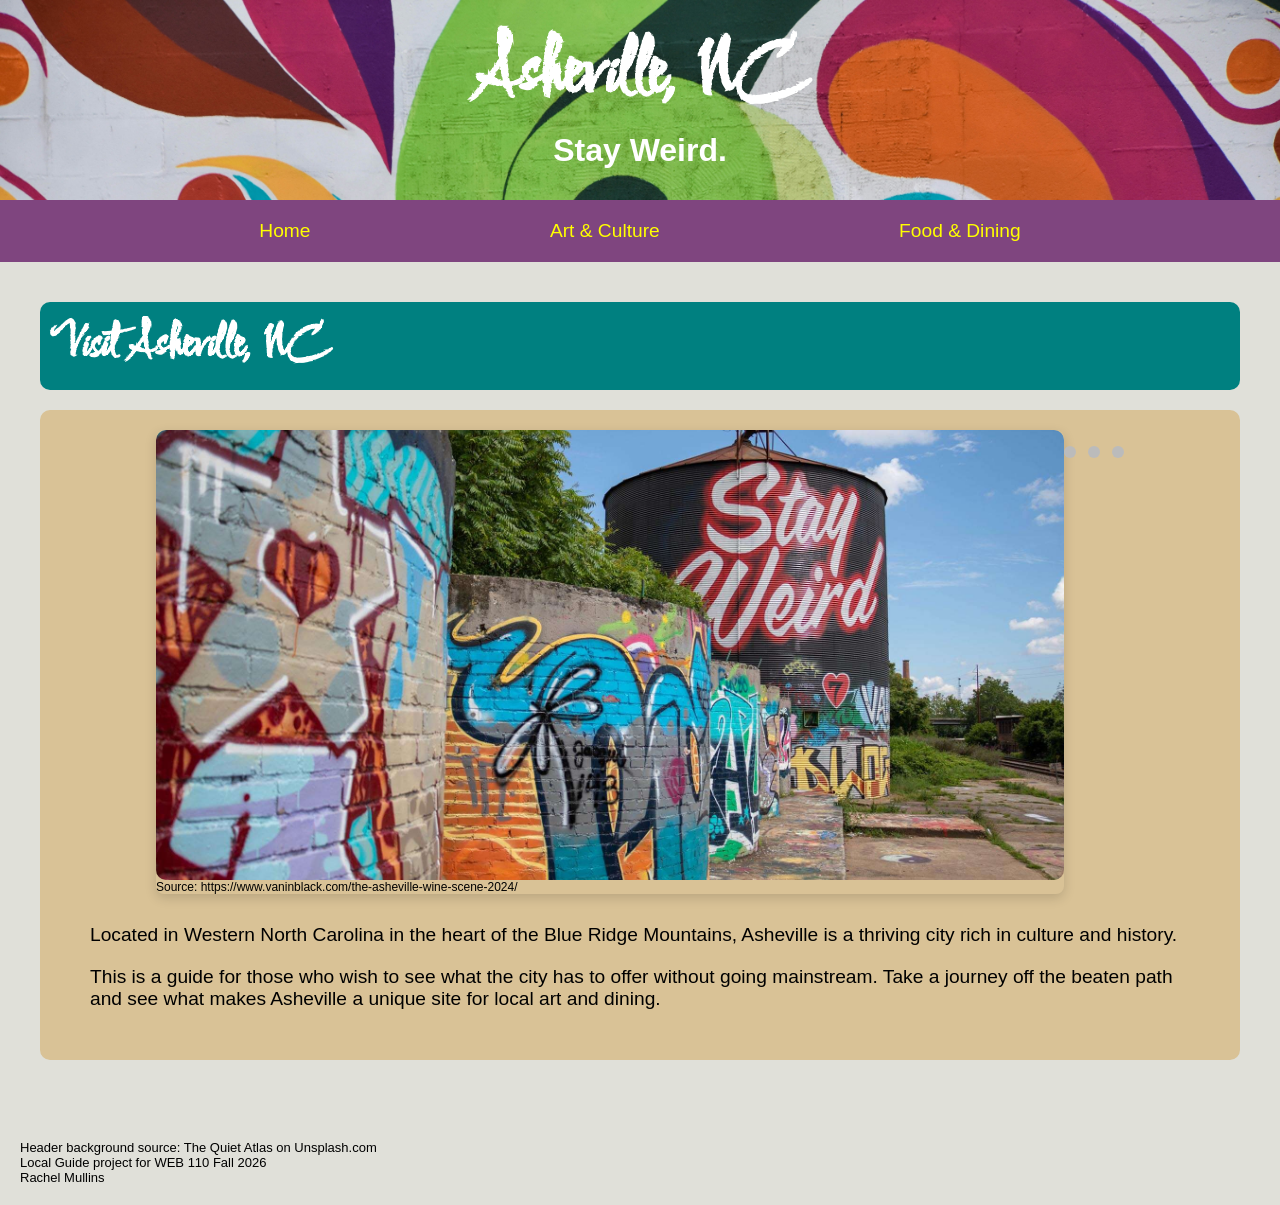
<file: local-guide/index.html>
<!DOCTYPE html>
<html lang="en">

<head>
  <meta charset="UTF-8">
  <meta name="viewport" content="width=device-width, initial-scale=1.0">
  <link rel="preconnect" href="https://fonts.googleapis.com">
  <link rel="preconnect" href="https://fonts.gstatic.com" crossorigin>
  <link href="https://fonts.googleapis.com/css2?family=Comforter+Brush&display=swap" rel="stylesheet">
  <link rel="stylesheet" href="css/style.css">
  <title>Asheville, NC - Home</title>
</head>

<body>

  <div class="sticky">

    <header class="header">
      <h1 class="comforter-brush-regular">Asheville, NC</h1>
      <h3>Stay Weird.</h3>
    </header>

    <nav>
      <ul class="main-menu">
        <li><a href="index.html">Home</a></li>
        <li><a href="art-culture.html">Art & Culture</a></li>
        <li><a href="food-dining.html">Food & Dining</a></li>
      </ul>
    </nav>

  </div>

  <main class="main">
   
    <div class="title"><h2>Visit Asheville, NC</h2></div>

      <div class="container3">

        <div class="carousel-container">
          <div class="carousel-slider">
            <!-- slide 1 -->
             <div class="carousel-slide" id="slide1">
              <img src="images/asheville-weird.jpg" alt="Stay Weird mural" />
              <p class="source">Source: https://www.vaninblack.com/the-asheville-wine-scene-2024/</p>
            </div>
            <!--- slide 2 -->
            <div class="carousel-slide" id="slide2">
              <img src="images/asheville-city2.jpg" alt="Ashevilly cityscape" />
              <p class="source">Source: https://en.wikipedia.org/wiki/Asheville,_North_Carolina</p>
            </div>
            <!-- slide 3 -->
             <div class="carousel-slide" id="slide3">
              <img src="images/asheville-city.avif" alt="Asheville cityscape at sunset" />
              <p class="source">Source: https://www.christiesrealestate.com/guides/asheville-nc/</p>
             </div>
          </div>

          <div class="carousel-nav">
            <a href="#slide1" class="nav-dot"></a>
            <a href="#slide2" class="nav-dot"></a>
            <a href="#slide3" class="nav-dot"></a>
          </div>

        </div>

        <div class="desc3"><p class="text">Located in Western North Carolina in the heart of the Blue Ridge Mountains, Asheville is a thriving city rich in culture and history.</p>
        <p class="text">This is a guide for those who wish to see what the city has to offer without going mainstream. Take a journey off the beaten path and see what makes Asheville a unique site for local art and dining.</p></div>
      
      </div>

    </div>
    
  </main>

  <footer class="footer">
    <p>Header background source: The Quiet Atlas on Unsplash.com</p>
    <p>Local Guide project for WEB 110 Fall 2026</p>
    <p>Rachel Mullins</p>
  </footer>

</body>
</html>
</file>
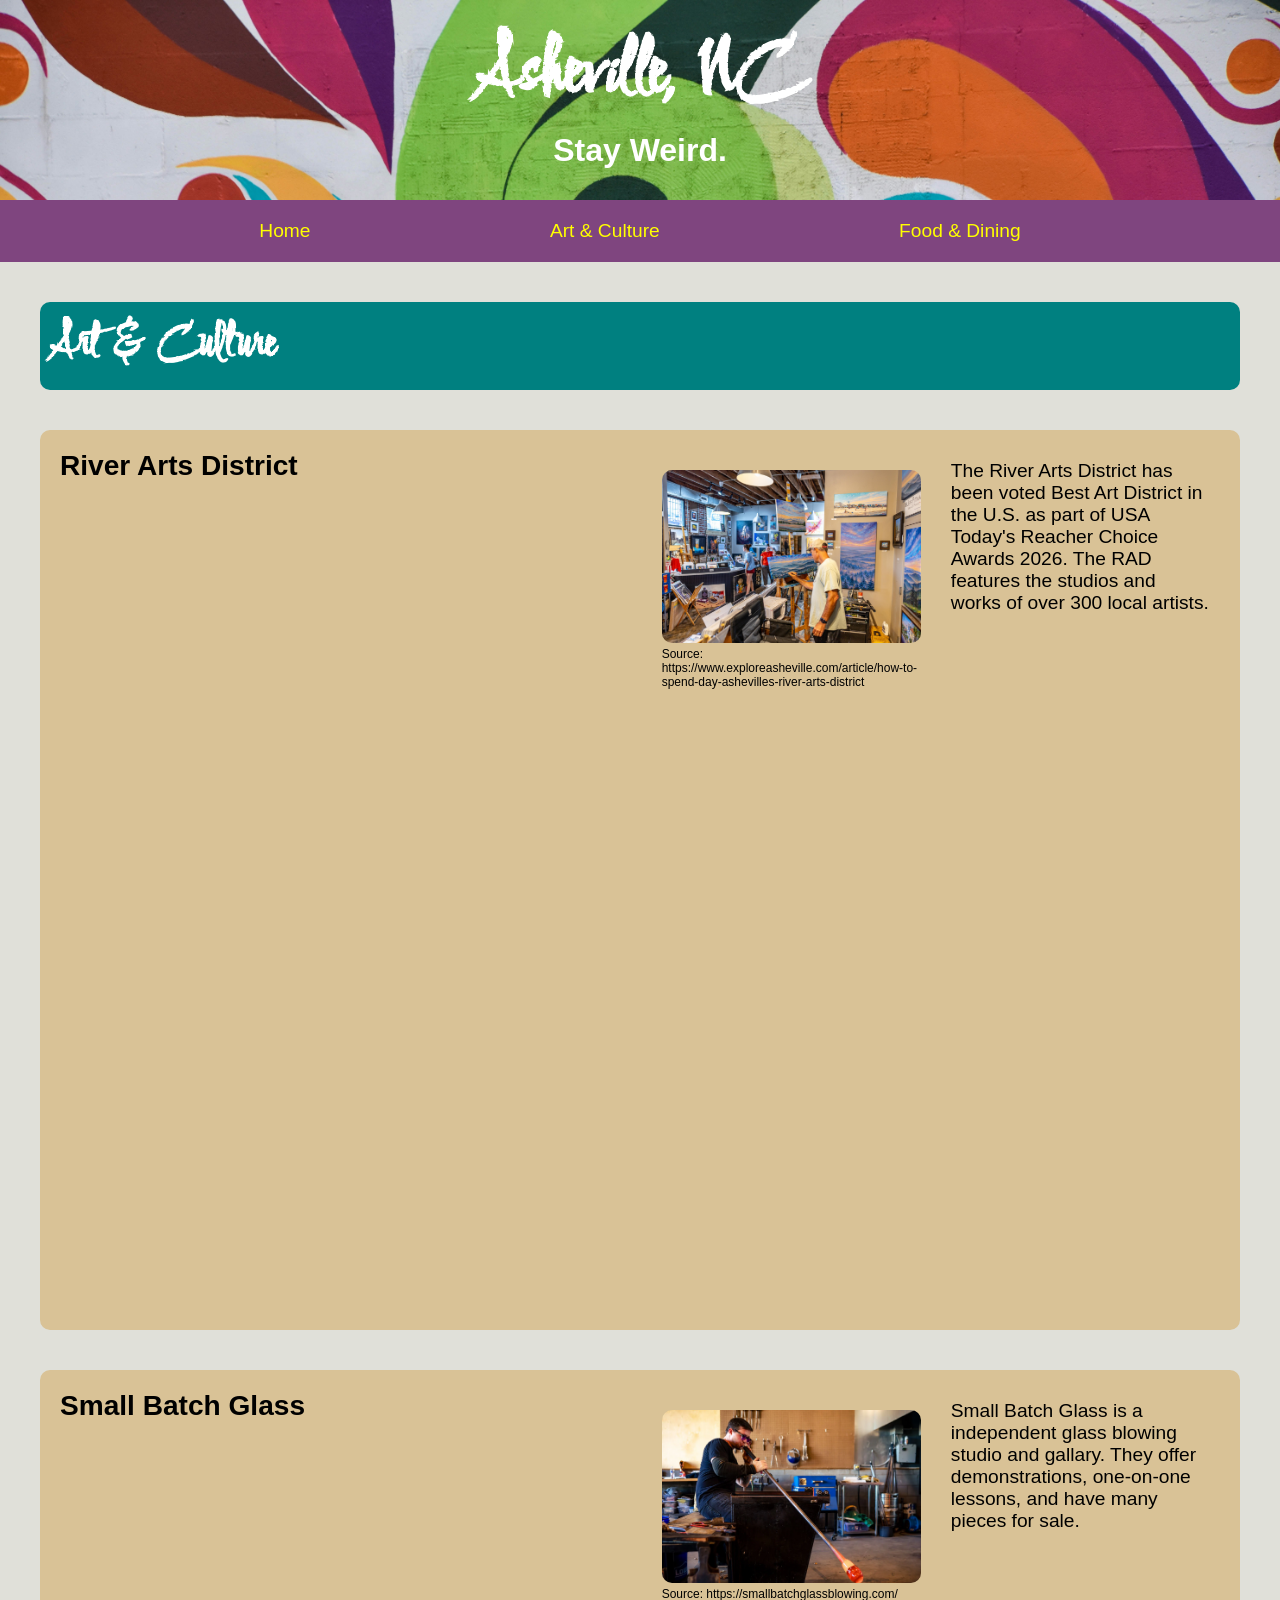
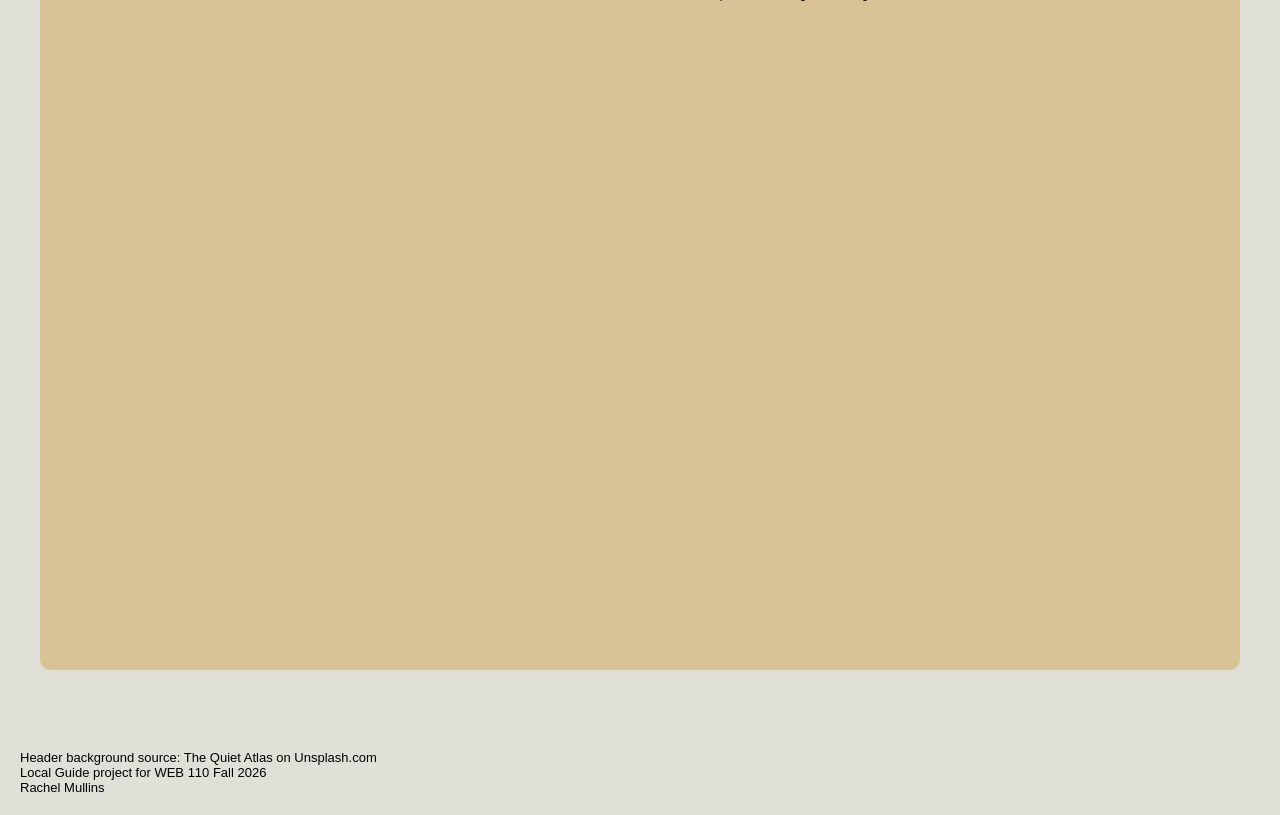
<file: local-guide/art-culture.html>
<!DOCTYPE html>
<html lang="en">

<head>
  <meta charset="UTF-8">
  <meta name="viewport" content="width=device-width, initial-scale=1.0">
  <link rel="preconnect" href="https://fonts.googleapis.com">
  <link rel="preconnect" href="https://fonts.gstatic.com" crossorigin>
  <link href="https://fonts.googleapis.com/css2?family=Comforter+Brush&display=swap" rel="stylesheet">
  <link rel="stylesheet" href="css/style.css">
  <title>Asheville, NC - Art & Culture</title>
</head>

<body>

  <div class="sticky">
    <header class="header">
      <h1>Asheville, NC</h1>
      <h3>Stay Weird.</h3>
    </header>

    <nav>
      <ul class="main-menu">
        <li><a href="index.html">Home</a></li>
        <li><a href="art-culture.html">Art & Culture</a></li>
        <li><a href="food-dining.html">Food & Dining</a></li>
      </ul>
    </nav>
  </div>

  <main class="main">
   
    <div class="title"><h2>Art & Culture</h2></div>

    <div class="container">

      <div class="container2">

        <div class="title2"><h3>River Arts District</h3></div>

        <div class="image"><img src="images/river-arts02.jpg" alt="Artist painting in their studio"/><p class="source">Source: https://www.exploreasheville.com/article/how-to-spend-day-ashevilles-river-arts-district</p></div>

        <div class="desc"><p class="text">The River Arts District has been voted Best Art District in the U.S. as part of USA Today's Reacher Choice Awards 2026. The RAD features the studios and works of over 300 local artists.</p></div>

      </div>
    
      <div class="container2">

        <div class="title2"><h3>Small Batch Glass</h3></div>

        <div class="image"><img src="images/glass01.jpg" alt="Artist blowing glass"/><p class="source">Source: https://smallbatchglassblowing.com/</p></div>

        <div class="desc"><p class="text">Small Batch Glass is a independent glass blowing studio and gallary. They offer demonstrations, one-on-one lessons, and have many pieces for sale.</p></div>

      </div>

    </div>
   
  </main>

  <footer class="footer">
    <p>Header background source: The Quiet Atlas on Unsplash.com</p>
    <p>Local Guide project for WEB 110 Fall 2026</p>
    <p>Rachel Mullins</p>
  </footer>

</body>
</html>
</file>
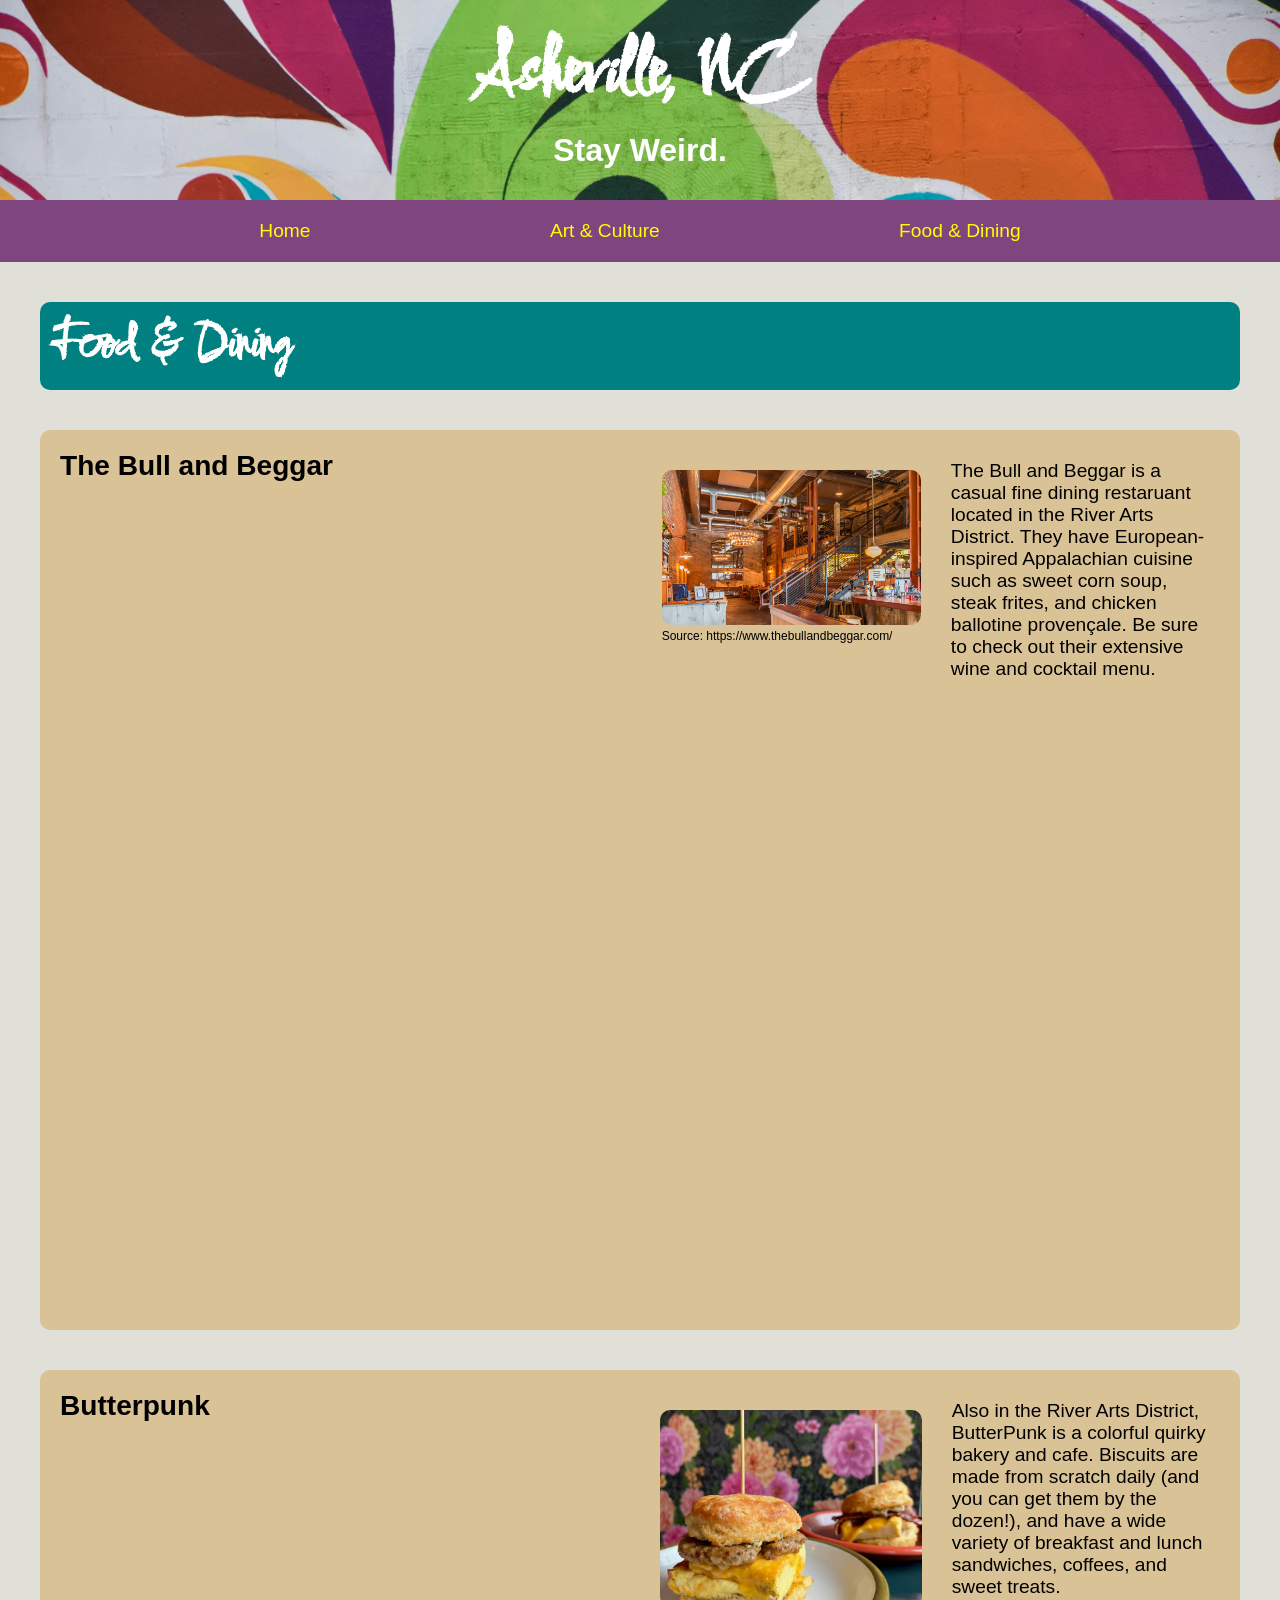
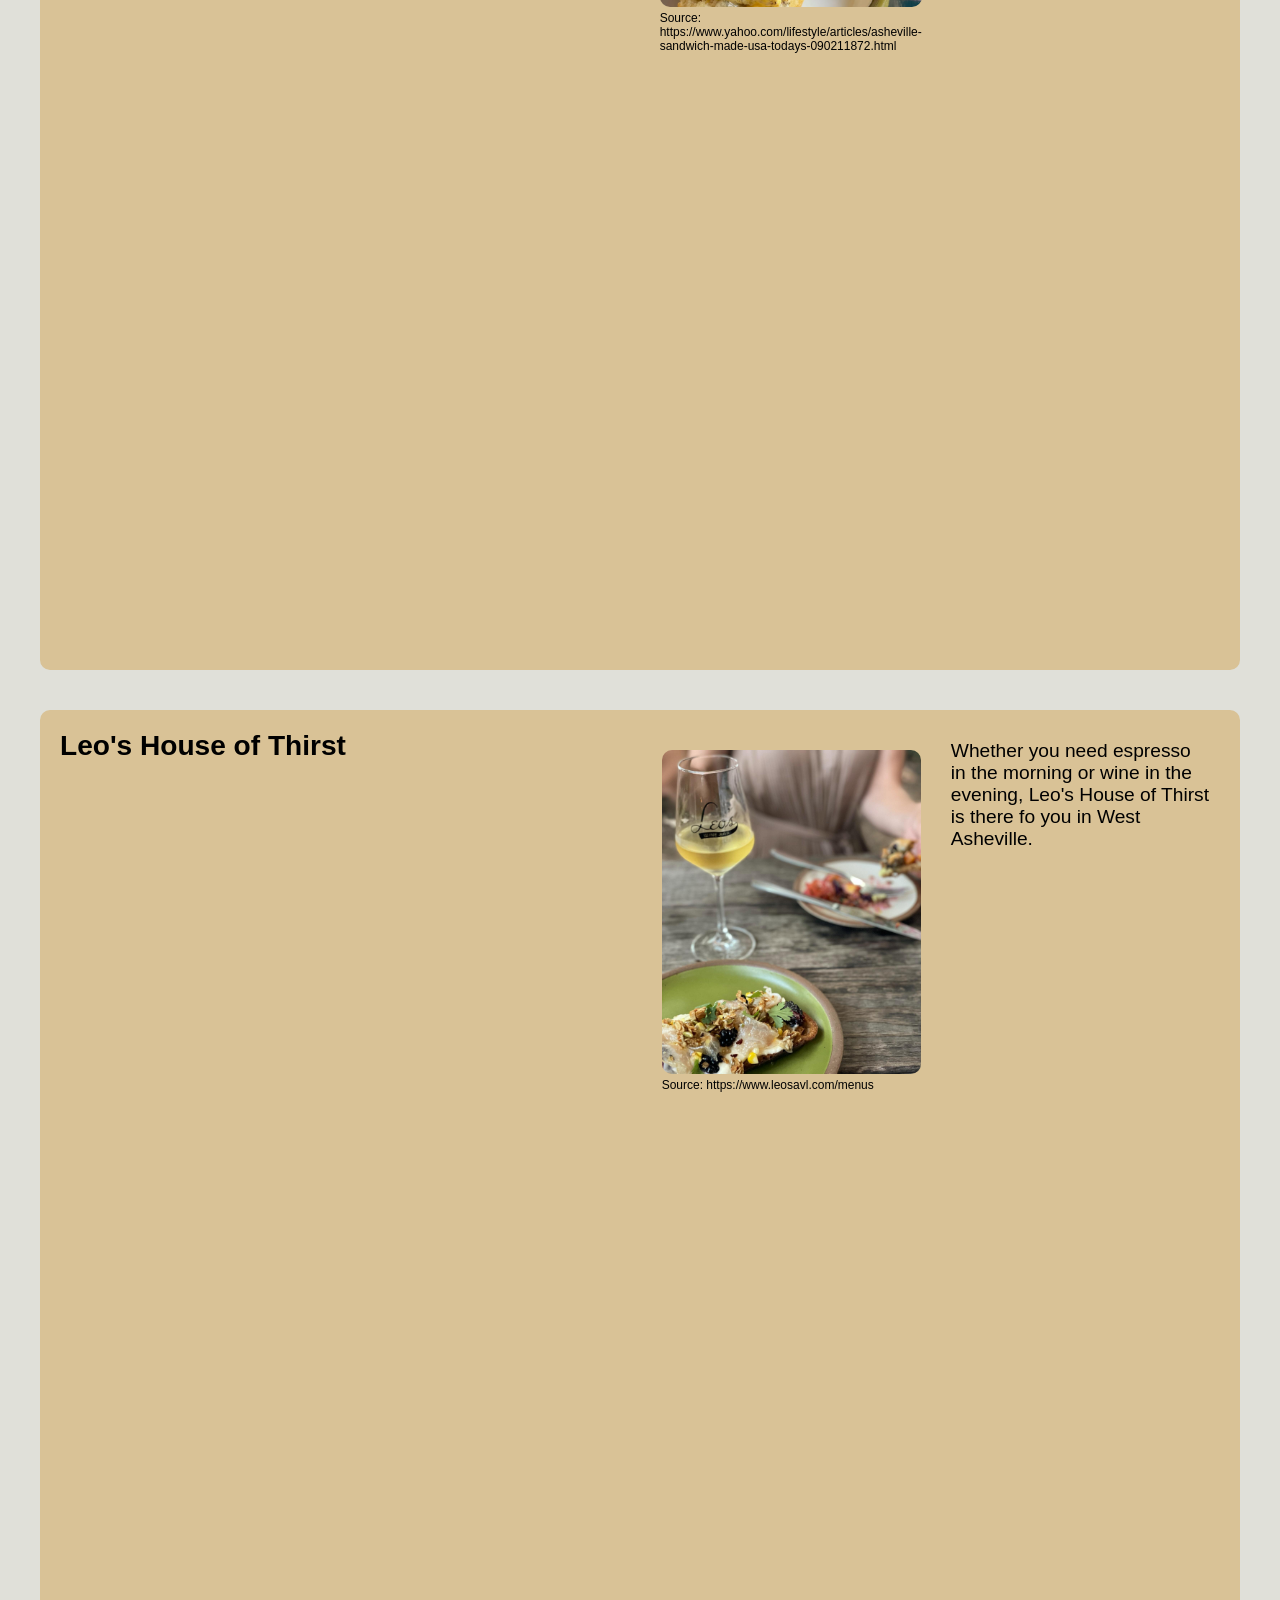
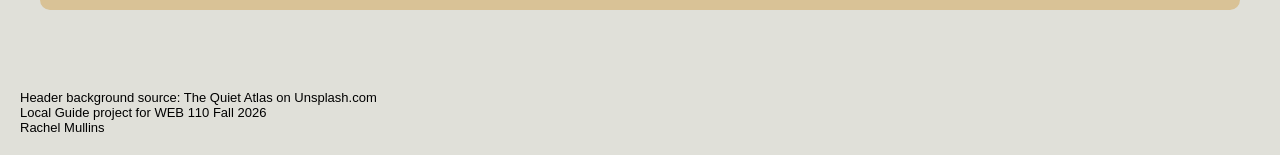
<file: local-guide/food-dining.html>
<!DOCTYPE html>
<html lang="en">
<head>
  <meta charset="UTF-8">
  <meta name="viewport" content="width=device-width, initial-scale=1.0">
  <link rel="preconnect" href="https://fonts.googleapis.com">
<link rel="preconnect" href="https://fonts.gstatic.com" crossorigin>
<link href="https://fonts.googleapis.com/css2?family=Comforter+Brush&display=swap" rel="stylesheet">
  <link rel="stylesheet" href="css/style.css">
  <title>Asheville, NC - Food & Dining</title>
</head>

<body>
  
  <div class="sticky">
    <header class="header">
      <h1>Asheville, NC</h1>
      <h3>Stay Weird.</h3>
    </header>

    <nav>
      <ul class="main-menu">
        <li><a href="index.html">Home</a></li>
        <li><a href="art-culture.html">Art & Culture</a></li>
        <li><a href="food-dining.html">Food & Dining</a></li>
      </ul>
    </nav>
  </div>

  <main class="main">

    <div class="title"><h2>Food & Dining</h2></div>
   
    <div class="container">

      <div class="container2">

        <div class="title2"><h3>The Bull and Beggar</h3></div>
        
        <div class="image"><img src="images/bull-and-beggar01.jpg" alt="Interior of The Bull and Beggar" />
        <p class="source">Source: https://www.thebullandbeggar.com/</p></div>


        <div class="desc"><p class="text">The Bull and Beggar is a casual fine dining restaruant located in the River Arts District. They have European-inspired Appalachian cuisine such as sweet corn soup, steak frites, and chicken ballotine proven&ccedil;ale. Be sure to check out their extensive wine and cocktail menu.</p></div>

      </div>

      <div class="container2">

        <div class="title2"><h3>Butterpunk</h3></div>
        
        <div class="image"><img src="images/butterpunk02.jpg" alt="Egg and sausage biscuit sandwiches" />
        <p class="source">Source: https://www.yahoo.com/lifestyle/articles/asheville-sandwich-made-usa-todays-090211872.html</p></div>
        
        <div class="desc"><p class="text">Also in the River Arts District, ButterPunk is a colorful quirky bakery and cafe. Biscuits are made from scratch daily (and you can get them by the dozen!), and have a wide variety of breakfast and lunch sandwiches, coffees, and sweet treats.</p></div>

      </div>

      <div class="container2">

        <div class="title2"><h3>Leo's House of Thirst</h3></div>

        <div class="image"><img src="images/leo02.jpeg" alt="Plates of food and a glass of wine" />
        <p class="source">Source: https://www.leosavl.com/menus</p></div>

        <div class="desc"><p class="text">Whether you need espresso in the morning or wine in the evening, Leo's House of Thirst is there fo you in West Asheville.</p></div>

      </div>
        
    </div>

    </div>
  </main>

  <footer class="footer">
    <p>Header background source: The Quiet Atlas on Unsplash.com</p>
    <p>Local Guide project for WEB 110 Fall 2026</p>
    <p>Rachel Mullins</p>
  </footer>

</body>
</html>
</file>
<file: local-guide/css/style.css>
* {
    margin: 0;
    padding: 0;
    box-sizing: border-box;
}

body {
    font-family: "Arial", sans-serif;
    background-color: rgb(224, 224, 217);
}

.sticky {
    position: sticky;
    top: 0;
    z-index: 1000;
}

header {
    width: 100%;
    background-image: url("mural.jpg");
    background-size: cover;
    min-height: 200px;
    padding: 20px;
    text-align: center;
    color: white;

     h1 {
        font-family: "Comforter Brush", cursive;
        font-size: 5em;
    }

    h3 {
    font-size: 2em;
    }
}

.main-menu {
  padding: 20px;
  display: flex;
  justify-content: space-evenly;
  font-size: 1.2em;
  background-color: rgb(127, 69, 127);

    li {
        list-style-type: none;
    }

    a {
        text-decoration: none;
        color: yellow;
    }
}

.main {
  padding: 40px;
}

/* IMAGE CAROUSEL */

.carousel-container {
  position: relative;
  width: 100%;
  max-width: 1000px;
  margin: 0 auto;
  padding: 0 16px;
  display: flex;
  flex-wrap: nowrap;
}

.carousel-slider {
  display: flex;
  overflow-x: auto;
  scroll-behavior: smooth;
  scroll-snap-type: x mandatory; 
  border-radius: 8px;
  box-shadow: 0 4px 12px rgba(0, 0, 0, 0.15);
  scrollbar-width: none;
  -ms-overflow-style: none;
}

.carousel-slider::-webkit-scrollbar {
  display: none;
}

.carousel-slide {
  flex: 0 0 100%;
  width: 100%;
  scroll-snap-align: start;
}

.carousel-slide img {
  width: 100%;
  height: 450px;
  object-fit: cover;
  display: block;
}

.carousel-nav {
  display: flex;
  justify-content: center;
  gap: 12px;
  margin-top: 16px;
}

.nav-dot {
  width: 12px;
  height: 12px;
  background-color: #bbb;
  border-radius: 50%;
  transition: background-color 0.3s ease;
}

.nav-dot:hover, .nav-dot:focus {
  background-color: #333;
}

/* END IMAGE CAROUSEL */

.title {
    width: 100%;
    display: flex;
    background-color: teal;
    color: white;
    font-family: "Comforter Brush", cursive;
    font-size: 2em;
    padding: 10px;
    border-radius: 10px;
    text-align: center;
    margin: 0 0 20px 0;
}

.container {
    display: flex;
    width: auto;
    flex-wrap: wrap;
}

.container3 {
    background-color: rgb(217, 194, 150);
    border-radius: 10px;
    padding: 20px;
    margin: 20px 0 20px 0;
    display: flex;
    flex-direction: column;
    justify-content: center;
    flex-wrap: wrap;
}

.container2 {
    background-color: rgb(217, 194, 150);
    display: flex;
    justify-content: space-between;
    width: auto;
    border-radius: 10px;
    padding: 20px;
    margin: 20px 0 20px 0;
    min-height: 100vh;
}

.title2 {
    font-size: 1.5em;
    width: 100%;
}

.source {
    font-size: .75em;
}

img {
    border-radius: 10px;
    width: 100%;
}

.image {
    width: 48%;
    padding: 20px;
}

.desc {
    width: 48%;
    height: auto;
}

.desc3 {
    width: auto;
    padding: 20px;
}

.text {
    font-size: 1.2em;
    padding: 10px;
}

.footer {
    padding: 20px;
    font-size: small;
}

/* MEDIA QUERIES */
@media(max-width: 768px) {
    .header {
        padding: 30px 10px 10px;
    }

    .header {
        flex-direction: column;
        gap: 10px;
    }

    .main-menu {
        flex-direction: column;
        gap: 10px;
        text-align: center;
    }

    .main {
        flex-direction: column;
        margin: auto;
        padding: 30px;
        width: 100%;
    }

    .container2 {
        flex-direction: column;
    }

    .image {
        width: 100%;
    }

    img {
        max-width: 100%;
        height: auto;
    }

    .desc {
        width: 100%;
        font-size: .9em;
    }

    .text p {
        font-size: .80em;
    }
}

@media(max-height: 480px) {
    .main {
        margin: 0 auto;
    }

    .main h1 {
        font-size: 1.5em;
    }
}
</file>
